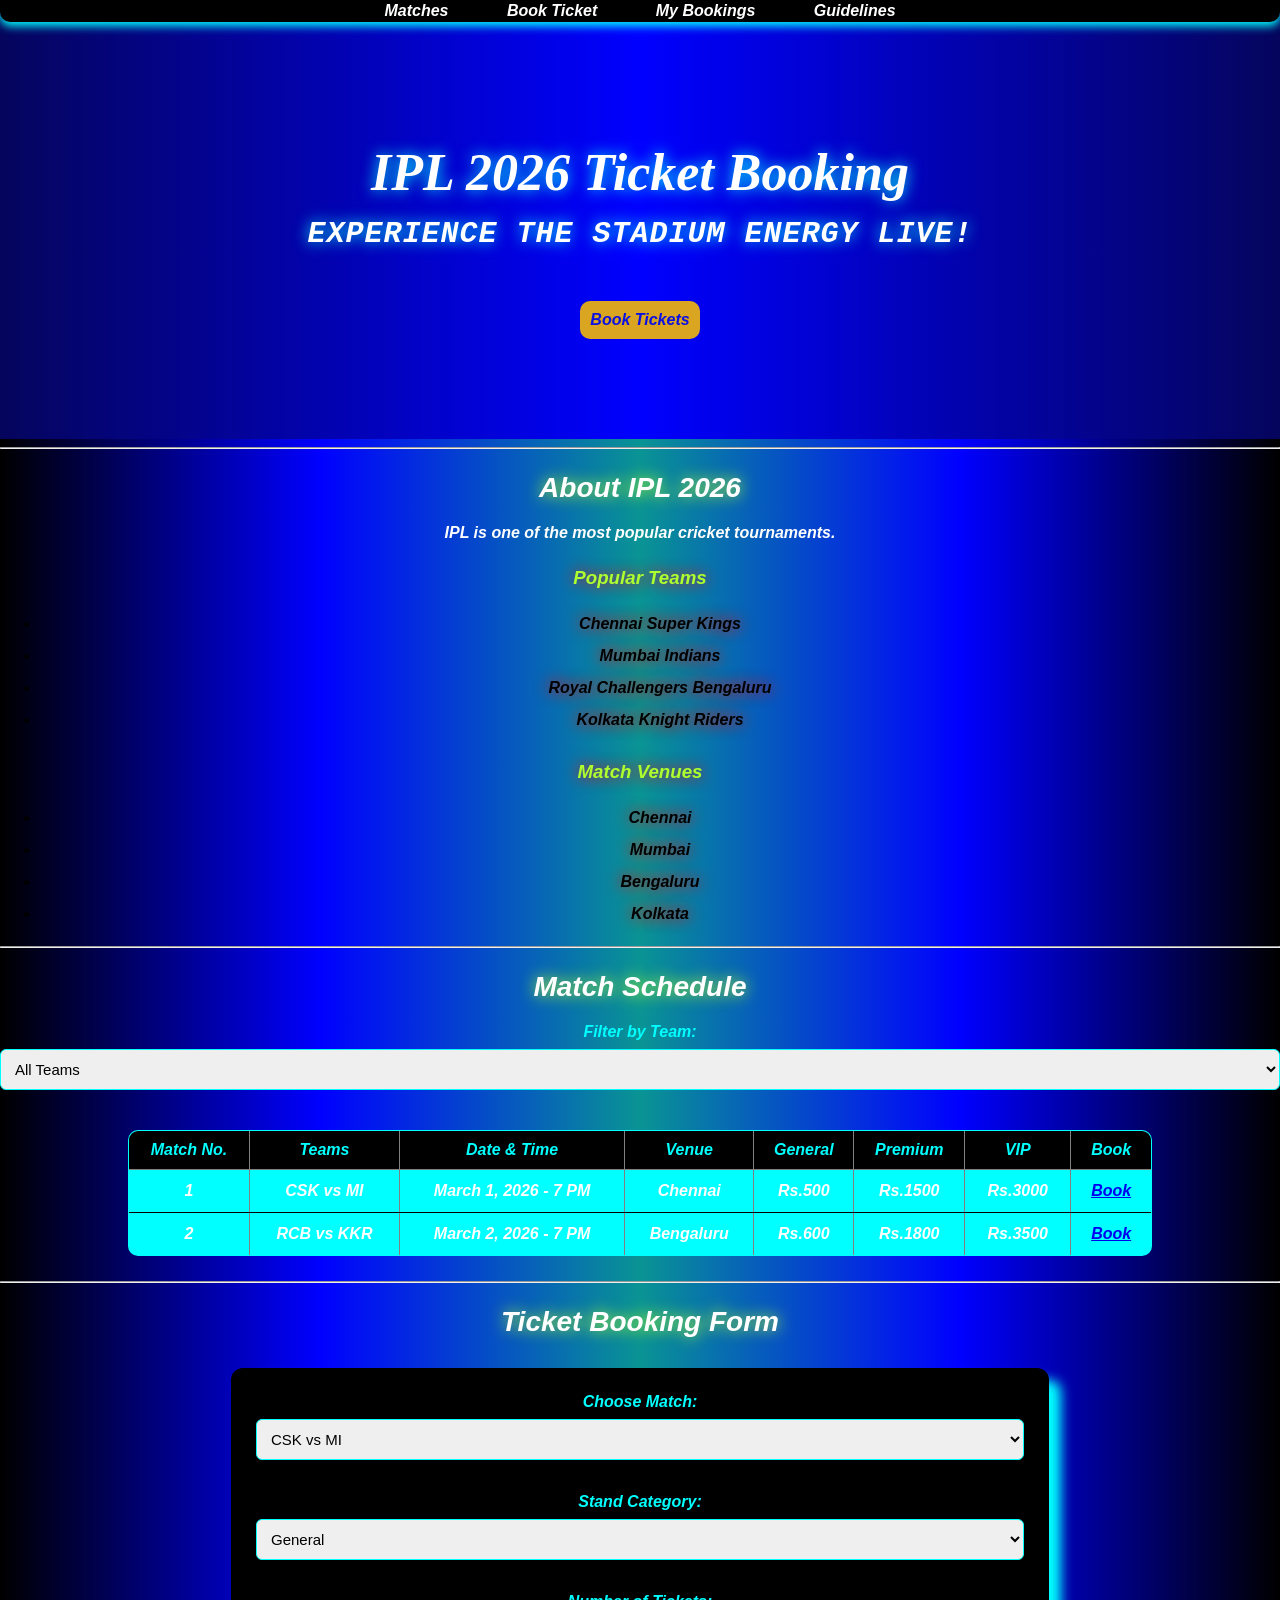
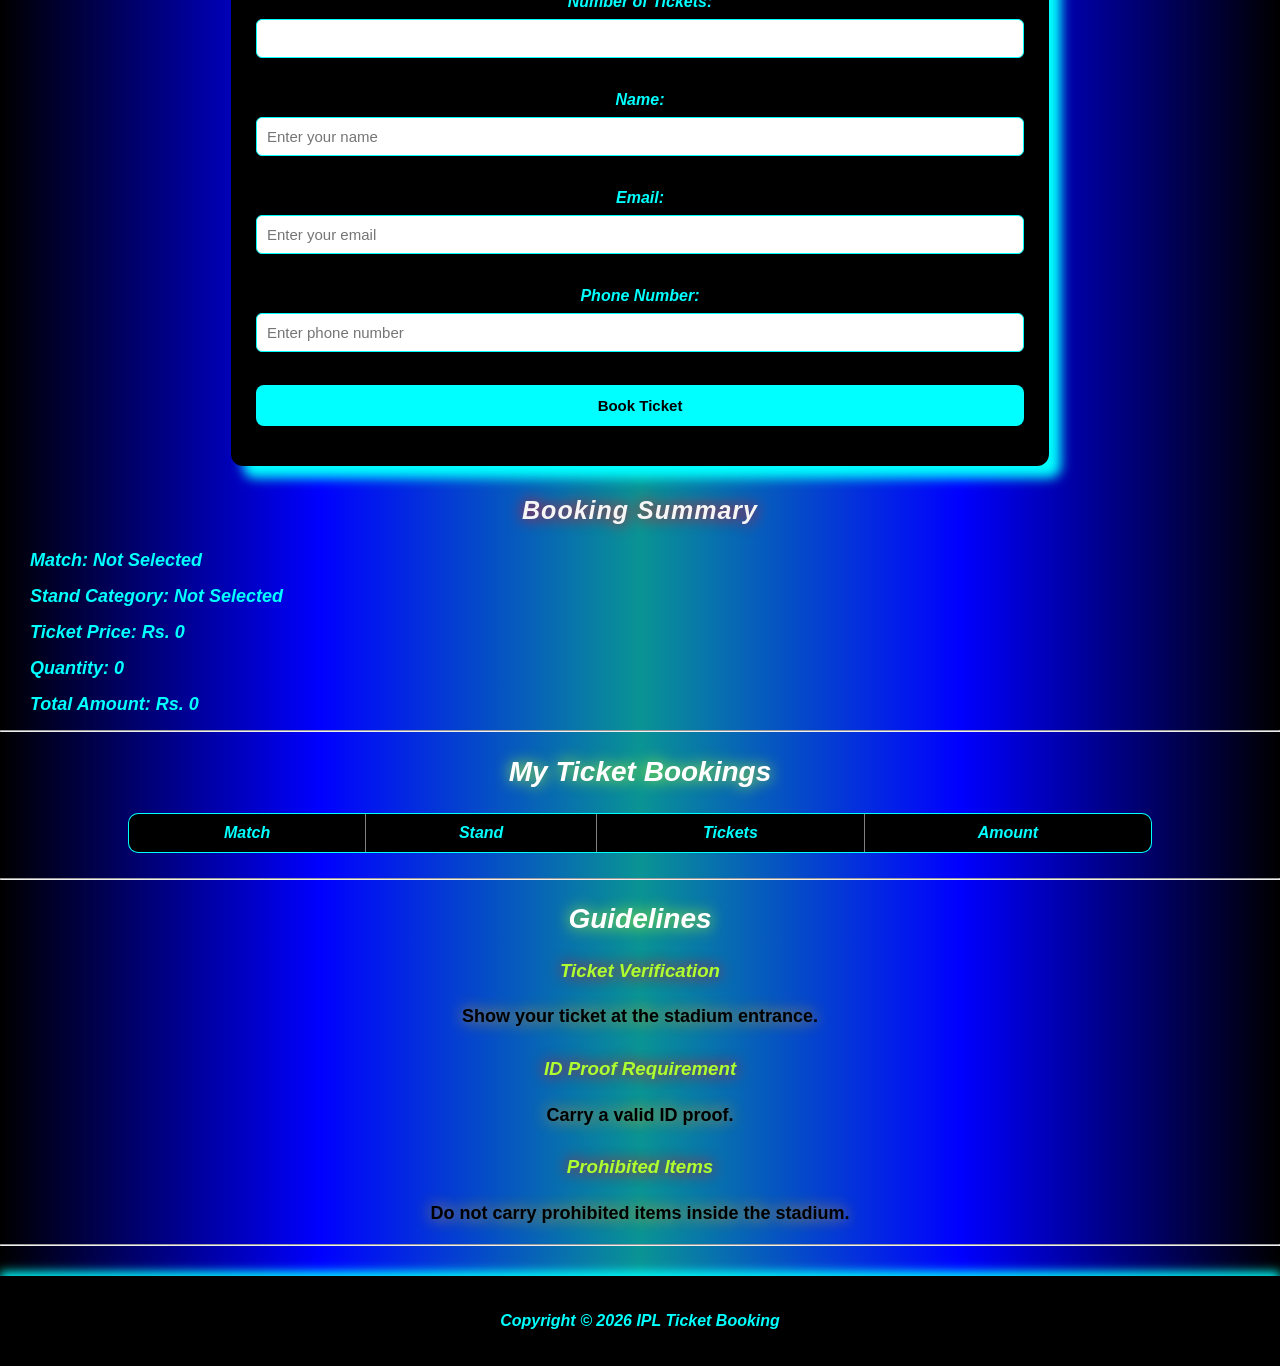
<file: index.html>
<!DOCTYPE html>
<html>
<head>
    <title>IPL Ticket Booking</title>
    <link rel="stylesheet" href="CSS/style.css">
</head>

<body>

    <section class = "hero">
        <h1>IPL 2026 Ticket Booking</h1>
        <p>Experience The Stadium Energy Live!</p>
        <a href="#booking" class="hero-btn">Book Tickets</a>
    </section>
    
    <nav>
       <a href="#matches" class="nav-link">Matches</a> 
        <a href="booking.html" class="nav-link">Book Ticket</a> 
        <a href="#mybookings" class="nav-link">My Bookings</a> 
        <a href="#guidelines" class="nav-link">Guidelines</a>
        
    </nav>

    <hr>

    <h2>About IPL 2026</h2>
    <p>IPL is one of the most popular cricket tournaments.</p>

    <h3>Popular Teams</h3>
    <ul>
        <li>Chennai Super Kings</li>
        <li>Mumbai Indians</li>
        <li>Royal Challengers Bengaluru</li>
        <li>Kolkata Knight Riders</li>
    </ul>

    <h3>Match Venues</h3>
    <ul>
        <li>Chennai</li>
        <li>Mumbai</li>
        <li>Bengaluru</li>
        <li>Kolkata</li>
    </ul>

    <hr>

    <h2 id="matches">Match Schedule</h2>

    <label>Filter by Team:</label>
    <select>
        <option>All Teams</option>
        <option>CSK</option>
        <option>MI</option>
        <option>RCB</option>
        <option>KKR</option>
    </select>

    <table border="1" cellpadding="8">
        <tr>
            <th>Match No.</th>
            <th>Teams</th>
            <th>Date & Time</th>
            <th>Venue</th>
            <th>General</th>
            <th>Premium</th>
            <th>VIP</th>
            <th>Book</th>
        </tr>

        <tr>
            <td>1</td>
            <td>CSK vs MI</td>
            <td>March 1, 2026 - 7 PM</td>
            <td>Chennai</td>
            <td>Rs.500</td>
            <td>Rs.1500</td>
            <td>Rs.3000</td>
            <td><a href="#booking" onclick="showToast()">Book</a></td>
        </tr>

        <tr>
            <td>2</td>
            <td>RCB vs KKR</td>
            <td>March 2, 2026 - 7 PM</td>
            <td>Bengaluru</td>
            <td>Rs.600</td>
            <td>Rs.1800</td>
            <td>Rs.3500</td>
            <td><a href="#booking" onclick="showToast()">Book</a></td>
        </tr>
    </table>

    <hr>

    <h2 id="booking">Ticket Booking Form</h2>

    <form>
        <label>Choose Match:</label>
        <select>
            <option>CSK vs MI</option>
            <option>RCB vs KKR</option>
        </select>
        <br><br>

        <label>Stand Category:</label>
        <select>
            <option>General</option>
            <option>Premium</option>
            <option>VIP</option>
        </select>
        <br><br>

        <label>Number of Tickets:</label>
        <input type="number">
        <br><br>

        <label>Name:</label>
        <input type="text" placeholder="Enter your name">
        <br><br>

        <label>Email:</label>
        <input type="email" placeholder="Enter your email">
        <br><br>

        <label>Phone Number:</label>
        <input type="tel" placeholder="Enter phone number">
        <br><br>

        <input type="submit" value="Book Ticket">
    </form>

    <h3 class = "summary-title  ">Booking Summary</h3>
    <p class = "summary-item">Match: Not Selected</p>
    <p class = "summary-item">Stand Category: Not Selected</p>
    <p class = "summary-item">Ticket Price: Rs. 0</p>
    <p class = "summary-item">Quantity: 0</p>
    <p class = "summary-item">Total Amount: Rs. 0</p>

    <hr>

    <h2 id="mybookings">My Ticket Bookings</h2>

    <table border="1" cellpadding="8">
        <tr>
            <th>Match</th>
            <th>Stand</th>
            <th>Tickets</th>
            <th>Amount</th>
        </tr>
    </table>

    <hr>

    <h2 id="guidelines">Guidelines</h2>

    <h3>Ticket Verification</h3>
    <p class="guideline-text">Show your ticket at the stadium entrance.</p>

    <h3>ID Proof Requirement</h3>
    <p class="guideline-text">Carry a valid ID proof.</p>

    <h3>Prohibited Items</h3>
    <p class="guideline-text">Do not carry prohibited items inside the stadium.</p>

    <hr>

    <footer>
        <p>Copyright © 2026 IPL Ticket Booking</p>
    </footer>
    <div id="toast"></div>
    <script src="JS/app.js"></script>
    
</body>
</html>
</file>
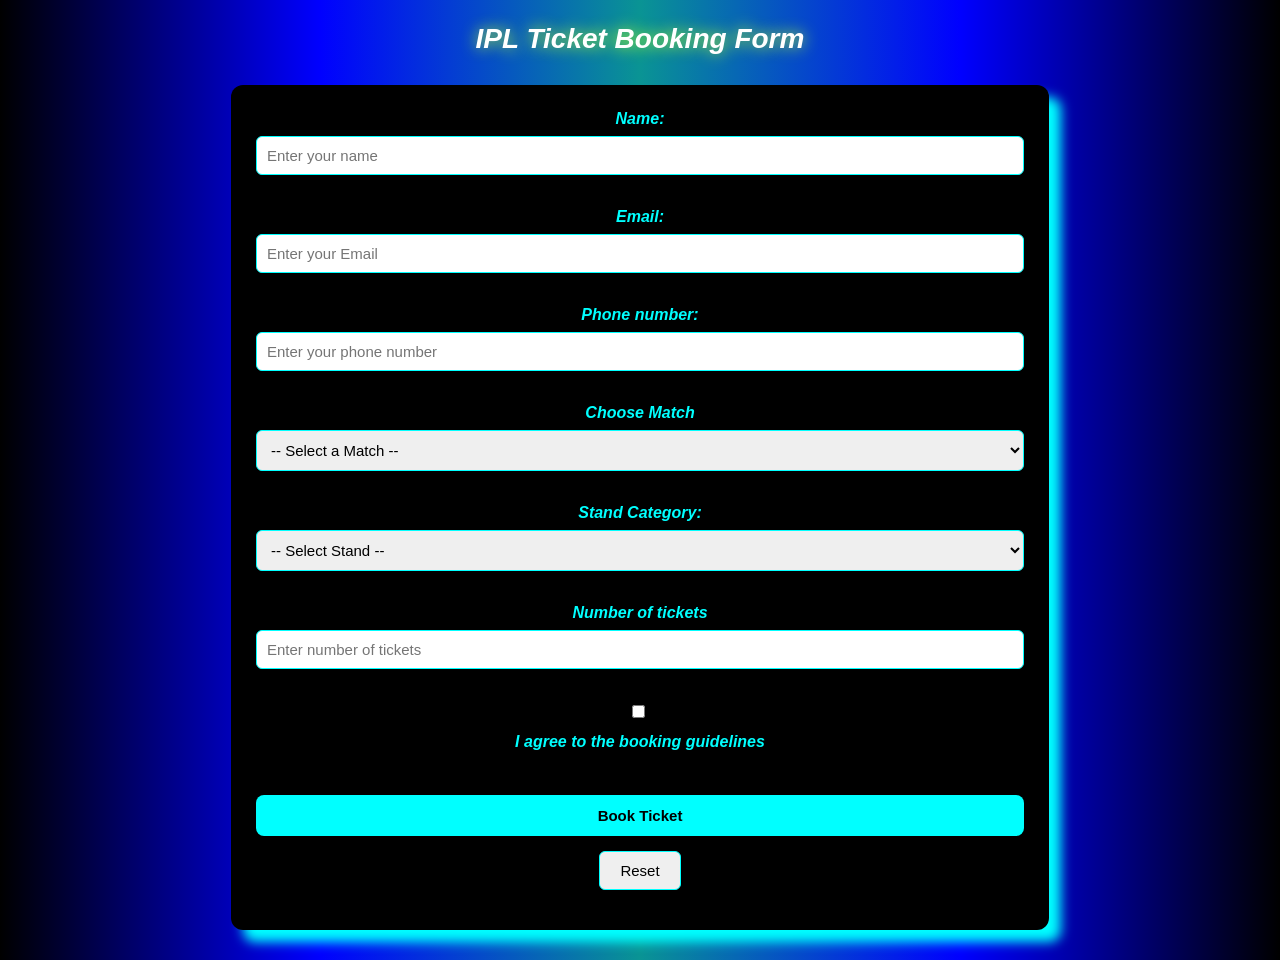
<file: booking.html>
<!DOCTYPE html>
<html>
    <head>
        <title>IPL Ticket booking Form</title>
        <link rel = "stylesheet" href = "CSS/style.css">
    </head>
    <body>
        <h2>IPL Ticket Booking Form</h2>

        <form>
            <label for="name">Name:</label>
            <input type="text" id="name" name="name" placeholder="Enter your name" required>
            <br><br> 

            <label for="email">Email:</label>
            <input type="email" id="email" name="email" placeholder="Enter your Email" required>
            <br><br>

            <label for="phone">Phone number:</label>
            <input type="tel" id="phone" name="phone" placeholder="Enter your phone number" 
            minlength="10" maxlength="10" required>
            <br><br>
            
            
            <label for="match">Choose Match</label>
            <select id="match" name="match" required>
                <option value="" disabled selected>-- Select a Match --</option>
                <option value="CSK vs MI">CSK vs MI</option>
                <option value="RCB vs KKR">RCB vs KKR</option>
            </select>
            <br><br>

            <label for="stand">Stand Category:</label>
            <select id="stand" name="stand" required>
                <option value="" disabled selected>-- Select Stand --</option>
                <option value="General">General</option>
                <option value="Premium">Premium</option>
                <option value="VIP">VIP</option>
            </select>
            <br><br>
            
            

            <label for="tickets">Number of tickets</label>
            <input type="number" id="tickets" name="tickets" placeholder="Enter number of tickets"
            min="1" max="10" required>
            <br><br>

           

            <input type="checkbox" id="terms" name="terms" required>
            <label for="terms">I agree to the booking guidelines</label>
            <br><br>

            <input type="submit" value="Book Ticket"> 
            <input type="reset" value="Reset">

        </form>
    </body>
</html>
</file>
<file: CSS/style.css>
:root {
    --primary-color: #f4da15;
    --accent-color: #D4AF37;
    --background-color: #0B1D3A;
    --text-color: #0a11e2;
}
body{
    background:linear-gradient(to right,black,blue,rgb(10, 148, 148),blue,black);
    color:white;
    font-family: georgia, sans-serif;
    margin: 0;
    font-style: oblique;
    text-align: center;
    font-weight: bolder
}
nav{
    position: fixed;
    top : 0;
    left:0;
    right:0;
    background-color:black;
    padding: 2px;
    text-align: center;
    border-radius: 0 0 10px 10px;
    box-shadow: 0 4px 10px aqua;

}
nav a{
    color:black;
    text-decoration: none;
    margin: 0 15px;
    font-weight: bold;
}


nav a:hover {
    color: aqua;
    transform: scale(1.1);
    transition: 0.3s;
}

.hero{
    background: linear-gradient(to right, rgb(5, 5, 93), blue, rgb(5, 5, 93));
    color: white;
    text-align: center;
    padding: 100px 20px;
}

.hero h1{
    font-size: 52px;
    margin-bottom: 15px;
    font-family:'Times New Roman', Times, serif;
    font-style: oblique;
    

    
}

.hero p{
    font-size: 30px;
    font-family:'Courier New', Courier, monospace;
    font-weight: bold;
    margin-top: 10px;
    letter-spacing: 1px;
    text-transform: uppercase;
    font-style:oblique;
    
}

.hero-btn{
    display: inline-block;
    background-color:goldenrod;
    color:#0a11e2;
    padding: 10px 10px;
    font-weight: bold;
    border-radius: 10px;
    margin-top: 20px;
    text-decoration: none;
}

.hero-btn:hover {
    background-color: black;
    color: aqua;
    transform:scale(1.5);
   
    
}

.nav-link{
    
    color:white;
    text-decoration: none;
    font-weight: bold;
    margin: 0 15px;
    padding: 8px 12px;

}
table {
    width: 80%;
    margin: 25px auto;
    border-collapse: collapse;
    background-color: aqua;
    border-radius: 10px;
    overflow: hidden;
    
}
th{
    background-color:black;
    color:aqua;
    padding: 10px;
    text-align: center;
}
td{
    padding: 12px;
    text-align: center;
    border-bottom: 1px solid black;
}
tr:hover{
    background-color: goldenrod;
    transition: 0.5s;
}
form {
    width: 60%;
    margin: 30px auto;
    padding: 25px;
    background-color: black;
    border-radius: 12px;
    box-shadow:  12px 12px 12px aqua;
}
label {
    display: block;
    margin-bottom: 8px;
    font-weight: bold;
    color: aqua;
}
input, select {
    width: 100%;
    padding: 10px;
    margin-bottom: 15px;
    border: 1px solid aqua;
    border-radius: 6px;
    box-sizing:border-box;
    font-size: 15px;
}

input:focus, select:focus {
    outline: none;
    border: 2px solid blue;
    box-shadow: 0 0 20px aqua;
}
input[type="submit"] {
    background-color: aqua;
    color: black;
    padding: 12px 25px;
    border: none;
    border-radius: 8px;
    font-weight: bold;
    cursor: pointer;
}
input[type="submit"]:hover {
    background-color: goldenrod;
    color: navy;
    transform: scale(1.05);
}

h2 {
    color: white;
    text-align: center;
    font-size: 28px;
    margin-bottom: 20px;
    font-style: oblique;
    text-shadow: 0 0 15px greenyellow;
}
footer {
    background-color: var(--primary-color);
    color: white;
    text-align: center;
    padding: 20px;
    margin-top: 30px;
}
/*heading 3*/
h3 {
    color:greenyellow;
    text-align: center;
    margin-top: 25px;
    font-style: oblique;
    font-weight: bolder;
    text-shadow: 0 0 15px red;

}

ul {
    padding-left: 40px;
    line-height: 2;
}

/*ordered list*/ 
li {
    color: black;
    font-size: 16px;
    text-shadow: 0 0 15px red;
} 


.summary-title {
    color: #F5F5F5;
    text-align: center;
    font-size: 25px;
    margin-top: 30px;
    letter-spacing: 1px;
}


.summary-item {
    color: aqua;
    font-size: 18px;
    margin: 15px 30px;
    text-align: left;
}

.guideline-text {
    color: black;
    font-size: 18px;
    text-align: center;
    line-height: 1.8;
    margin: 15px 20px;
    font-weight: bold;
    font-style: initial;
    text-shadow: 0 0 15px goldenrod
}
.hero h1 {
    text-shadow: 0 0 15px aqua;
}
.hero p{
    text-shadow: 0 0 15px aqua;  
}
footer {
    background-color: black;
    color: aqua;
    text-align: center;
    padding: 20px;
    margin-top: 30px;
    box-shadow: 0 -4px 10px aqua;
}
@media (max-width: 768px) {

    table {
        width: 100%;
        font-size: 12px;
    }

    form {
        width: 85%;
        padding: 15px;
    }

    .hero h1 {
        font-size: 32px;
    }

    .hero p {
        font-size: 18px;
    }

    nav a {
        margin: 0 5px;
        font-size: 13px;
    }
}
input[type= "checkbox"]{
    width: auto;
    margin-right: 8px;
}
input[type="reset"]{
width: auto;
padding: 10px 20px;
cursor:pointer;
}

#toast{
    visibility: hidden;
    background-color: greenyellow;
    color: navy;
    padding: 15px 20px;
    border-radius: 8px;
    position: fixed;
    bottom:30px;
    right: 30px;
}
</file>
